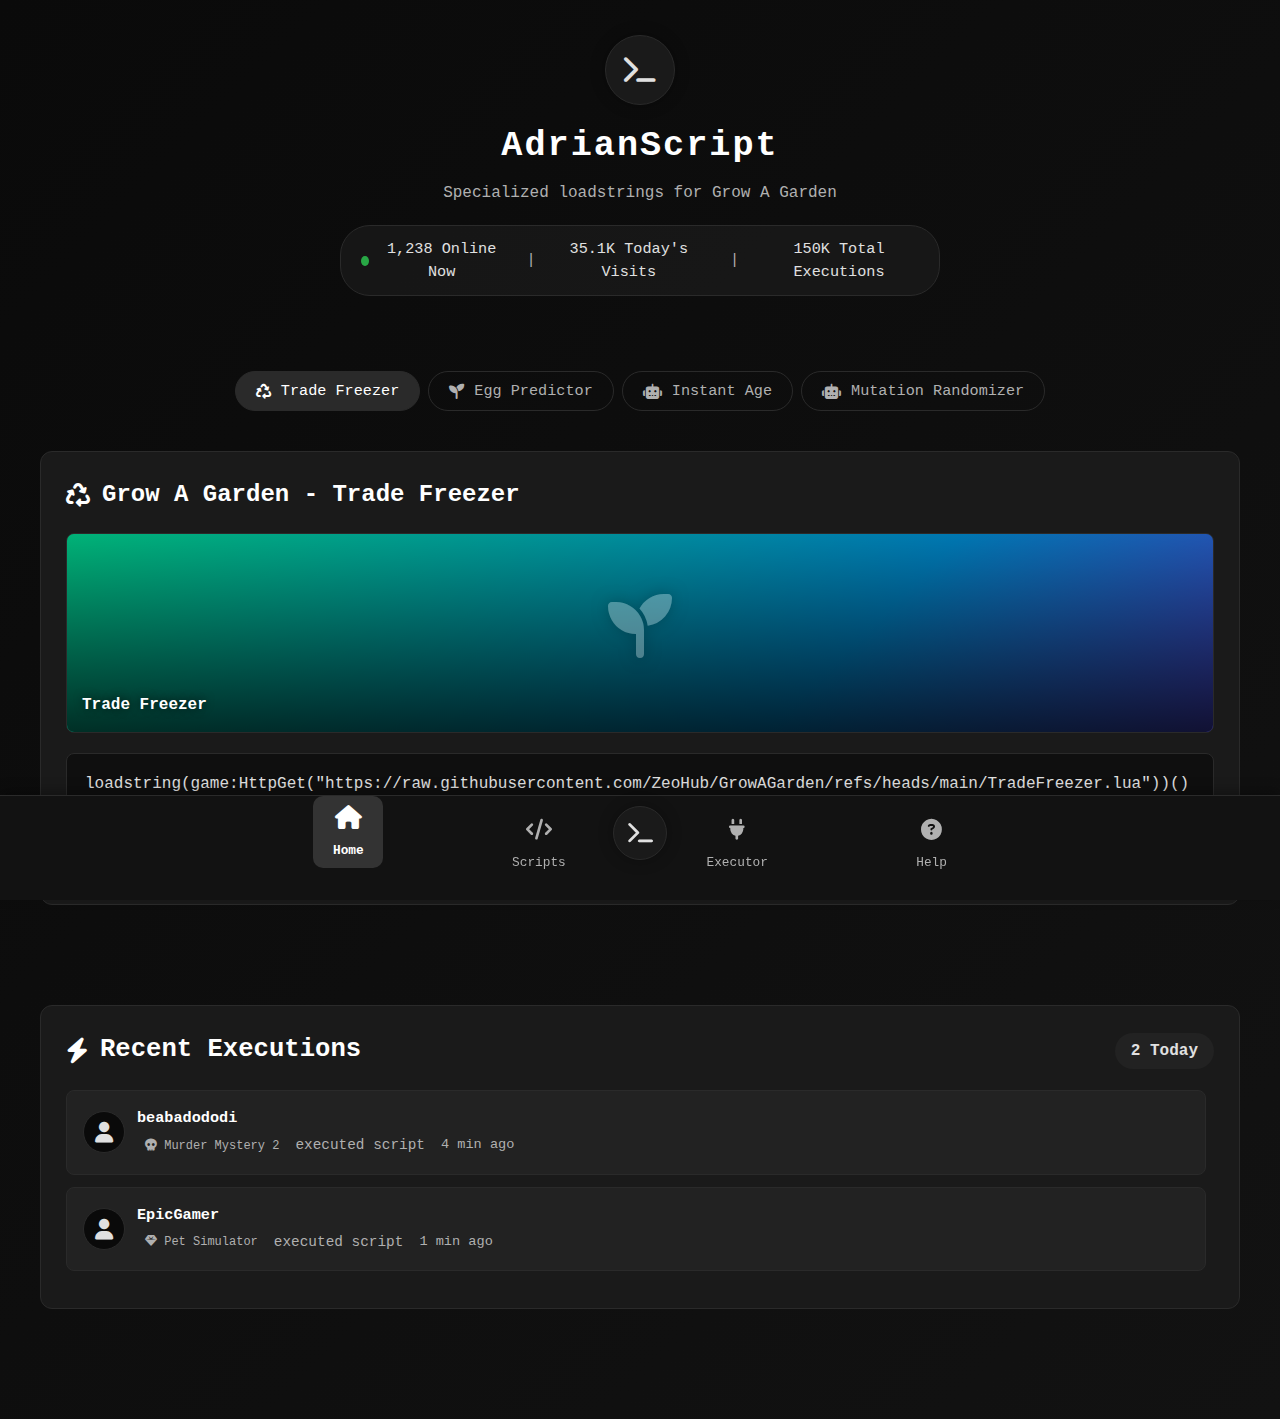
<file: index.html>
<!DOCTYPE html>
<html lang="en">
<head>
    <meta charset="UTF-8">
    <meta name="viewport" content="width=device-width, initial-scale=1.0">
    <title>ZeoHub - Grow A Garden Scripts</title>
    <link rel="stylesheet" href="https://cdnjs.cloudflare.com/ajax/libs/font-awesome/6.4.0/css/all.min.css">
    <link rel="stylesheet" href="style.css">
</head>
<body>
    <div class="dashboard-container">
        <div class="header">
            <div class="logo" id="header-logo">
                <i class="fas fa-terminal"></i>
            </div>
            <h1>AdrianScript</h1>
            <p>Specialized loadstrings for Grow A Garden</p>
            
            <div class="stats-container">
                <div class="stat-item">
                    <span class="online-indicator" id="online-indicator"></span>
                    <span class="online-count-container">
                        <span class="online-count" id="online-count">2,502</span> Online Now
                        <span class="user-change" id="user-change">+0</span>
                    </span>
                </div>
                <div class="stat-item">
                    <span>35.1K Today's Visits</span>
                </div>
                <div class="stat-item">
                    <span>150K Total Executions</span>
                </div>
            </div>
        </div>
        
        <div class="tabs-container" id="game-tabs-container">
            <div class="tabs">
                <button class="tab active" data-tab="gag-trade">
                    <i class="fas fa-recycle"></i> Trade Freezer
                </button>
                <button class="tab" data-tab="gag-egg">
                    <i class="fas fa-seedling"></i> Egg Predictor
                </button>
                <button class="tab" data-tab="gag-instant">
                    <i class="fas fa-robot"></i> Instant Age
                </button>
                <button class="tab" data-tab="gag-mutation">
                    <i class="fas fa-robot"></i> Mutation Randomizer
                </button>
            </div>
        </div>
        
        <div class="page active" id="home-page">
            <div class="content-container" id="loadstring-container">
                <div class="content active" id="gag-trade">
                    <h2><i class="fas fa-recycle"></i> Grow A Garden - Trade Freezer</h2>
                    <div class="thumbnail-container gag-trade-thumbnail">
                        <div class="thumbnail">
                            <div class="thumbnail-bg"></div>
                            <div class="thumbnail-overlay"></div>
                            <div class="thumbnail-icon">
                                <i class="fas fa-seedling"></i>
                            </div>
                            <div class="thumbnail-label"> Trade Freezer</div>
                        </div>
                    </div>   
                    <div class="code-container" id="gag-trade-code-container">
                        <div class="code">
                            loadstring(game:HttpGet("https://raw.githubusercontent.com/ZeoHub/GrowAGarden/refs/heads/main/TradeFreezer.lua"))()
                        </div>
                    </div>
                    <button class="copy-btn">
                        <i class="fas fa-copy"></i> Copy Loadstring
                    </button>
                </div>
                <div class="content" id="gag-egg-content">
                    <h2><i class="fas fa-seedling"></i> Grow A Garden - Egg Predictor</h2>
                    <div class="thumbnail-container gag-egg-thumbnail">
                        <div class="thumbnail">
                            <div class="thumbnail-bg"></div>
                            <div class="thumbnail-overlay"></div>
                            <div class="thumbnail-icon">
                                <i class="fas fa-seedling"></i>
                            </div>
                            <div class="thumbnail-label">Egg Predictor</div>
                        </div>
                    </div>   
                    <div class="code-container" id="gag-egg-code-container">
                        <div class="code">
                            loadstring(game:HttpGet("http://raw.githubusercontent.com/ZeoHub/GrowAGarden/refs/heads/main/Load/EggRandomizer.lua"))()
                        </div>
                    </div>
                    <button class="copy-btn">
                        <i class="fas fa-copy"></i> Copy Loadstring
                    </button>
                </div>
                
                <div class="content" id="gag-instant-content">
                    <h2><i class="fas fa-robot"></i> Grow A Garden -Instant Age</h2>
                    <div class="thumbnail-container gag-instant-thumbnail">
                        <div class="thumbnail">
                            <div class="thumbnail-bg"></div>
                            <div class="thumbnail-overlay"></div>
                            <div class="thumbnail-icon">
                                <i class="fas fa-robot"></i>
                            </div>
                            <div class="thumbnail-label">Instant Age</div>
                        </div>
                    </div>
                    <div class="code-container" id="gag-instant-code-container">
                        <div class="code">
                            loadstring(game:HttpGet("https://raw.githubusercontent.com/ZeoHub/GrowAGarden/refs/heads/main/Load/InstantAge.lua"))()
                        </div>
                    </div>
                    <button class="copy-btn">
                        <i class="fas fa-copy"></i> Copy Loadstring
                    </button>
                </div>
                                <div class="content" id="gag-mutation-content">
                    <h2><i class="fas fa-robot"></i> Grow A Garden -Mutation Randomizer</h2>
                    <div class="thumbnail-container gag-mutation-thumbnail">
                        <div class="thumbnail">
                            <div class="thumbnail-bg"></div>
                            <div class="thumbnail-overlay"></div>
                            <div class="thumbnail-icon">
                                <i class="fas fa-robot"></i>
                            </div>
                            <div class="thumbnail-label">Mutation Randomizer</div>
                        </div>
                    </div>
                    <div class="code-container" id="gag-mutation-code-container">
                        <div class="code">
                            loadstring(game:HttpGet("https://raw.githubusercontent.com/ZeoHub/GrowAGarden/refs/heads/main/Load/MutationRandomizer.lua"))()
                        </div>
                    </div>
                    <button class="copy-btn">
                        <i class="fas fa-copy"></i> Copy Loadstring
                    </button>
                </div>
            </div>
            
            <div class="executions-feed">
                <div class="feed-header">
                    <h2 class="feed-title">
                        <i class="fas fa-bolt"></i> Recent Executions
                    </h2>
                    <div class="execution-counter">
                        <span id="execution-count">0</span> Today
                    </div>
                </div>
                
                <div class="executions-list" id="executions-list">
                    <!-- Execution items will be added here dynamically -->
                </div>
            </div>
        </div>
        
        <div class="page" id="scripts-page">
            <div class="content-container">
                <h2><i class="fas fa-code"></i> Script Hub Library</h2>
                <p>Popular script hubs for various Roblox games</p>
                
                <div class="hubs-grid">
                    <div class="hub-card">
                        <h3><i class="fas fa-seedling"></i> Egg ESP</h3>
                        <div class="code-container hub-code">
                            <div class="code">
                                loadstring(game:HttpGet("https://raw.githubusercontent.com/ZeoHub/GrowAGarden/refs/heads/main/Load/EggRandomizer.lua"))()
                            </div>
                        </div>
                        <button class="btn">
                            <i class="fas fa-copy"></i> Copy Loadstring
                        </button>
                    </div>
                    
                    <div class="hub-card">
                        <h3><i class="fas fa-robot"></i> Instant Age</h3>
                        <div class="code-container hub-code">
                            <div class="code">
                                loadstring(game:HttpGet("https://raw.githubusercontent.com/ZeoHub/GrowAGarden/refs/heads/main/Load/InstantAge.lua"))()
                            </div>
                        </div>
                        <button class="btn">
                            <i class="fas fa-copy"></i> Copy Loadstring
                        </button>
                    </div>
                </div>
            </div>
        </div>
        
        <div class="page" id="executor-page">
            <div class="content-container">
                <h2><i class="fas fa-plug"></i> Executor List</h2>
                <p>Popular script executors for Roblox</p>
                
                <div class="executor-grid">
                    <div class="executor-card">
                        <div class="executor-verified">
                            <i class="fas fa-check-circle"></i>
                        </div>
                        <div class="executor-header">
                            <div class="executor-name">
                                <i class="fas fa-bolt"></i>
                                Delta
                            </div>
                            <div class="executor-status status-online">
                                Online
                            </div>
                        </div>
                        <div class="executor-desc">
                            A powerful multi-platform exploit with excellent script support.
                        </div>
                        <div class="executor-details">
                            <div class="detail-label">Level:</div>
                            <div class="detail-value">8</div>
                            
                            <div class="detail-label">Price:</div>
                            <div class="detail-value">FREE</div>
                            
                            <div class="detail-label">Platforms:</div>
                            <div class="executor-platforms">
                                <span class="platform-tag">iOS</span>
                                <span class="platform-tag">Android</span>
                            </div>
                        </div>
                        
                        <div class="executor-pros">
                            <ul>
                                <li>Best script support</li>
                                <li>100% UNC</li>
                                <li>Level 8</li>
                            </ul>
                        </div>
                    </div>
                    
                    <div class="executor-card">
                        <div class="executor-verified">
                            <i class="fas fa-check-circle"></i>
                        </div>
                        <div class="executor-header">
                            <div class="executor-name">
                                <i class="fas fa-code"></i>
                                KRNL
                            </div>
                            <div class="executor-status status-online">
                                Online
                            </div>
                        </div>
                        <div class="executor-desc">
                            A popular free exploit with good performance and decompiler support.
                        </div>
                        <div class="executor-details">
                            <div class="detail-label">Level:</div>
                            <div class="detail-value">8</div>
                            
                            <div class="detail-label">Price:</div>
                            <div class="detail-value">FREE</div>
                            
                            <div class="detail-label">Platforms:</div>
                            <div class="executor-platforms">
                                <span class="platform-tag">Android</span>
                                <span class="platform-tag">iOS</span>
                            </div>
                        </div>
                        
                        <div class="executor-pros">
                            <ul>
                                <li>Has a decompiler</li>
                                <li>100% UNC</li>
                                <li>Level 8</li>
                            </ul>
                        </div>
                    </div>
                </div>
            </div>
        </div>
        
        <div class="page" id="help-page">
            <div class="content-container">
                <h2><i class="fas fa-question-circle"></i> Help & Support</h2>
                <p>Find answers to common questions and get support</p>
                
                <div class="faq-container">
                    <div class="faq-item">
                        <div class="faq-question">
                            <span>How do I execute scripts?</span>
                            <i class="fas fa-chevron-down"></i>
                        </div>
                        <div class="faq-answer">
                            <p>> Copy the loadstring for your game, paste it into your executor's command window, and press execute. Make sure you have the latest version of the executor installed.</p>
                        </div>
                    </div>
                    
                    <div class="faq-item">
                        <div class="faq-question">
                            <span>Why is my script not working?</span>
                            <i class="fas fa-chevron-down"></i>
                        </div>
                        <div class="faq-answer">
                            <p>> Scripts may stop working after game updates. Check our Discord for updated scripts. Also ensure your executor is up-to-date and you have the necessary dependencies installed.</p>
                        </div>
                    </div>
                    
                    <div class="faq-item">
                        <div class="faq-question">
                            <span>Is using scripts safe?</span>
                            <i class="fas fa-chevron-down"></i>
                        </div>
                        <div class="faq-answer">
                            <p>> While we implement safety measures, using scripts always carries some risk. We recommend using an alt account, and never share personal information while scripting.</p>
                        </div>
                    </div>
                </div>
            </div>
        </div>
    </div>
    
    <nav class="bottom-nav">
        <div class="nav-container">
            <div class="nav-item active" data-page="home-page">
                <div class="nav-icon"><i class="fas fa-home"></i></div>
                <div class="nav-text">Home</div>
            </div>
            
            <div class="nav-item" data-page="scripts-page">
                <div class="nav-icon"><i class="fas fa-code"></i></div>
                <div class="nav-text">Scripts</div>
            </div>
            
            <div class="nav-logo" id="nav-logo">
                <i class="fas fa-terminal"></i>
            </div>
            
            <div class="nav-item" data-page="executor-page">
                <div class="nav-icon"><i class="fas fa-plug"></i></div>
                <div class="nav-text">Executor</div>
            </div>
            
            <div class="nav-item" data-page="help-page">
                <div class="nav-icon"><i class="fas fa-question-circle"></i></div>
                <div class="nav-text">Help</div>
            </div>
        </div>
    </nav>
    
    <script src="script.js"></script>
</body>
</html>
</file>
<file: style.css>
* {
    margin: 0;
    padding: 0;
    box-sizing: border-box;
    font-family: 'Courier New', Courier, monospace;
}

:root {
    --main-bg: #0a0a0a;
    --card-bg: #1a1a1a;
    --accent: #222222;
    --highlight: #2a2a2a;
    --text: #e0e0e0;
    --text-light: #b0b0b0;
    --border: #2a2a2a;
    --gag-color: #28a745;
    --active-color: #333333;
    --online: #28a745;
    --maintenance: #ffc107;
    --offline: #dc3545;
    --glow-color: #4d90fe;
    --user-join: #28a745;
    --user-leave: #dc3545;
}

body {
    background: linear-gradient(135deg, #0a0a0a, #121212);
    color: var(--text);
    min-height: 100vh;
    display: flex;
    flex-direction: column;
    padding: 20px;
    overflow-x: hidden;
    line-height: 1.5;
}

.dashboard-container {
    max-width: 1200px;
    margin: 0 auto;
    width: 100%;
}

/* Header */
.header {
    text-align: center;
    padding: 15px 0;
    margin-bottom: 20px;
    position: relative;
}

.logo {
    width: 70px;
    height: 70px;
    background: var(--card-bg);
    border-radius: 50%;
    display: flex;
    align-items: center;
    justify-content: center;
    margin: 0 auto 15px;
    border: 1px solid var(--border);
    box-shadow: 0 0 15px rgba(0, 0, 0, 0.3);
    animation: pulse 3s infinite;
    cursor: pointer;
    transition: transform 0.3s ease;
}

@keyframes pulse {
    0% { box-shadow: 0 0 15px rgba(100, 100, 100, 0.2); }
    50% { box-shadow: 0 0 20px rgba(100, 100, 100, 0.4); }
    100% { box-shadow: 0 0 15px rgba(100, 100, 100, 0.2); }
}

.logo i {
    font-size: 28px;
    color: var(--text);
}

.header h1 {
    font-size: 2.2rem;
    letter-spacing: 2px;
    color: white;
    margin-bottom: 8px;
    font-weight: 600;
}

.header p {
    color: var(--text-light);
    font-size: 1rem;
    max-width: 700px;
    margin: 0 auto 20px;
    line-height: 1.5;
}

/* Minimalist Stats */
.stats-container {
    display: flex;
    justify-content: center;
    gap: 20px;
    margin-bottom: 25px;
    font-size: 0.95rem;
    background: rgba(30, 30, 30, 0.6);
    padding: 12px 20px;
    border-radius: 30px;
    border: 1px solid var(--border);
    max-width: 600px;
    margin: 0 auto 25px;
}

.stat-item {
    display: flex;
    align-items: center;
    gap: 8px;
}

.stat-item:not(:last-child)::after {
    content: '|';
    margin-left: 20px;
    color: var(--text-light);
}

.online-indicator {
    display: inline-block;
    width: 10px;
    height: 10px;
    border-radius: 50%;
    margin-right: 8px;
    position: relative;
}

.online-count-container {
    position: relative;
    display: inline-block;
}

.online-count {
    display: inline-block;
    transition: all 0.5s ease;
}

.user-change {
    position: absolute;
    right: -25px;
    top: 50%;
    transform: translateY(-50%);
    font-size: 0.8rem;
    font-weight: bold;
    opacity: 0;
    transition: opacity 0.3s ease, transform 0.3s ease;
}

.user-join {
    color: var(--user-join);
}

.user-leave {
    color: var(--user-leave);
}

.user-change.active {
    opacity: 1;
    transform: translate(0, -50%);
}

/* Minimalist Tabs */
.tabs-container {
    background: transparent;
    padding: 15px;
    margin-bottom: 25px;
    border-radius: 12px;
    transition: opacity 0.3s ease, transform 0.3s ease;
}

.tabs-container.hidden {
    opacity: 0;
    transform: translateY(-10px);
    height: 0;
    padding: 0;
    margin-bottom: 0;
    overflow: hidden;
    border: none;
}

.tabs {
    display: flex;
    gap: 8px;
    justify-content: center;
    flex-wrap: wrap;
}

.tab {
    padding: 10px 20px;
    background: transparent;
    border: 1px solid var(--border);
    color: var(--text-light);
    cursor: pointer;
    font-weight: 500;
    font-size: 0.95rem;
    transition: all 0.3s ease;
    border-radius: 30px;
    display: flex;
    align-items: center;
    gap: 10px;
}

.tab:hover {
    background: rgba(255, 255, 255, 0.05);
    border-color: var(--highlight);
}

.tab.active {
    color: white;
    background: var(--highlight);
    border-color: var(--highlight);
}

/* Content Area */
.content-container {
    padding: 25px;
    background: var(--card-bg);
    border-radius: 12px;
    margin-bottom: 100px;
    border: 1px solid var(--border);
    position: relative;
}

.content {
    display: none;
}

.content.active {
    display: block;
    animation: fadeIn 0.4s ease;
}

@keyframes fadeIn {
    from { opacity: 0; transform: translateY(10px); }
    to { opacity: 1; transform: translateY(0); }
}

.content h2 {
    font-size: 1.5rem;
    margin-bottom: 20px;
    display: flex;
    align-items: center;
    gap: 12px;
    color: white;
}

/* FIXED THUMBNAIL STYLES */
.thumbnail-container {
    position: relative;
    width: 100%;
    height: 200px;
    border-radius: 8px;
    margin-bottom: 20px;
    overflow: hidden;
    border: 1px solid var(--border);
    transition: all 0.3s ease;
    /* Ensure thumbnails are fully visible */
    display: flex;
    justify-content: center;
    align-items: center;
}

.thumbnail {
    width: 100%;
    height: 100%;
    display: flex;
    align-items: center;
    justify-content: center;
    position: relative;
}

.thumbnail-bg {
    position: absolute;
    top: 0;
    left: 0;
    width: 100%;
    height: 100%;
    background-size: cover;
    background-position: center;
    background-repeat: no-repeat;
    transition: transform 0.5s ease;
    /* Fix for full visibility */
    display: flex;
    justify-content: center;
    align-items: center;
}

.thumbnail-container:hover .thumbnail-bg {
    transform: scale(1.05);
}

.thumbnail-overlay {
    position: absolute;
    top: 0;
    left: 0;
    width: 100%;
    height: 100%;
    background: linear-gradient(to top, rgba(0,0,0,0.8), rgba(0,0,0,0.3));
    z-index: 1;
}

.thumbnail-icon {
    position: relative;
    z-index: 2;
    font-size: 64px;
    color: white;
    text-shadow: 0 0 15px rgba(0, 0, 0, 0.7);
    opacity: 30%;
}

/* FIXED THUMBNAIL BACKGROUNDS */
.gag-trade-thumbnail .thumbnail-bg {
    background: linear-gradient(135deg, #00ffaa, #00aaff, #aa00ff, #ff0055);
    background-size: 200% 200%;
    animation: gradientAnimation 10s ease infinite;
}

.gag-egg-thumbnail .thumbnail-bg {
    /* Fallback for missing image */
    background: linear-gradient(135deg, #ff9a9e, #fad0c4, #fad0c4, #a18cd1);
    background-size: 200% 200%;
    animation: gradientAnimation 10s ease infinite;
    
    /* Image with fallback */
    background-image: url('assets/gag-eggpredictor.svg');
    background-size: cover;
    background-position: center;
}

.gag-instant-thumbnail .thumbnail-bg {
    /* Fallback for missing image */
    background: linear-gradient(135deg, #4facfe, #00f2fe, #00f2fe, #4facfe);
    background-size: 200% 200%;
    animation: gradientAnimation 10s ease infinite;
    
    /* Image with fallback */
    background-image: url('assets/Instantage.svg');
    background-size: cover;
    background-position: center;
}

.gag-mutation-thumbnail .thumbnail-bg {
    background: linear-gradient(135deg, #ff6b6b, #ffd166, #06d6a0, #118ab2);
    background-size: 200% 200%;
    animation: gradientAnimation 10s ease infinite;
}

/* Animation for gradient backgrounds */
@keyframes gradientAnimation {
    0% { background-position: 0% 50%; }
    50% { background-position: 100% 50%; }
    100% { background-position: 0% 50%; }
}

.thumbnail-label {
    position: absolute;
    bottom: 15px;
    left: 15px;
    z-index: 2;
    font-size: 1rem;
    font-weight: bold;
    color: white;
    text-shadow: 0 0 10px rgba(0,0,0,0.7);
}

.code-container {
    background: #0f0f0f;
    border-radius: 8px;
    padding: 18px;
    margin-bottom: 20px;
    border: 1px solid var(--border);
    overflow: auto;
    transition: all 0.4s ease;
}

/* Glow effect for code container */
.glow-effect {
    animation: glowBorder 1.5s ease-in-out;
    box-shadow: 0 0 15px rgba(77, 144, 254, 0.5);
}

@keyframes glowBorder {
    0% {
        box-shadow: 0 0 5px rgba(77, 144, 254, 0.3);
    }
    50% {
        box-shadow: 0 0 25px rgba(77, 144, 254, 0.8);
    }
    100% {
        box-shadow: 0 0 5px rgba(77, 144, 254, 0);
    }
}

.code {
    color: #e0e0e0;
    font-size: 1rem;
    white-space: nowrap;
    font-family: 'Courier New', monospace;
}

.copy-btn {
    padding: 12px 20px;
    background: transparent;
    border: 1px solid var(--border);
    color: var(--text);
    border-radius: 8px;
    cursor: pointer;
    transition: all 0.3s ease;
    font-weight: 500;
    font-size: 1rem;
    display: flex;
    align-items: center;
    gap: 10px;
    width: 100%;
    justify-content: center;
}

.copy-btn:hover {
    background: var(--highlight);
    border-color: var(--highlight);
}

/* Executions Feed */
.executions-feed {
    background: var(--card-bg);
    border-radius: 12px;
    padding: 25px;
    border: 1px solid var(--border);
    margin-bottom: 90px;
}

.feed-header {
    display: flex;
    justify-content: space-between;
    align-items: center;
    margin-bottom: 20px;
}

.feed-title {
    font-size: 1.6rem;
    color: white;
    display: flex;
    align-items: center;
    gap: 12px;
}

.execution-counter {
    background: var(--accent);
    padding: 6px 16px;
    border-radius: 20px;
    font-size: 1rem;
    font-weight: 600;
}

.executions-list {
    max-height: 350px;
    overflow-y: auto;
    padding-right: 8px;
}

.execution-item {
    background: var(--accent);
    border-radius: 8px;
    padding: 16px;
    margin-bottom: 12px;
    border: 1px solid var(--border);
    display: flex;
    align-items: center;
    gap: 12px;
    animation: fadeIn 0.5s ease;
}

.user-avatar {
    width: 42px;
    height: 42px;
    border-radius: 50%;
    background: var(--main-bg);
    display: flex;
    align-items: center;
    justify-content: center;
    font-size: 1.3rem;
    flex-shrink: 0;
    border: 1px solid var(--border);
}

.execution-details {
    flex: 1;
    min-width: 0;
}

.user-name {
    font-weight: 600;
    margin-bottom: 4px;
    color: white;
    white-space: nowrap;
    overflow: hidden;
    text-overflow: ellipsis;
    font-size: 0.95rem;
}

.execution-info {
    color: var(--text-light);
    font-size: 0.9rem;
    display: flex;
    align-items: center;
    gap: 8px;
    flex-wrap: wrap;
}

.execution-time {
    font-size: 0.85rem;
    color: var(--text-light);
    white-space: nowrap;
    margin-left: 8px;
}

.game-tag {
    padding: 3px 8px;
    border-radius: 20px;
    font-size: 0.75rem;
    font-weight: 500;
    white-space: nowrap;
}

.gag-tag {
    background: rgba(40, 167, 69, 0.15);
    color: #28a745;
}

/* Bottom Navigation Bar */
.bottom-nav {
    position: fixed;
    bottom: 0;
    left: 0;
    right: 0;
    background: #121212;
    border-top: 1px solid var(--border);
    padding: 12px 0 20px;
    z-index: 100;
    box-shadow: 0 -4px 12px rgba(0, 0, 0, 0.3);
}

.nav-container {
    display: flex;
    justify-content: space-around;
    max-width: 800px;
    margin: 0 auto;
    padding: 0 15px;
    position: relative;
}

.nav-item {
    display: flex;
    flex-direction: column;
    align-items: center;
    cursor: pointer;
    transition: all 0.3s ease;
    padding: 8px 12px;
    border-radius: 10px;
    min-width: 70px;
    z-index: 2;
}

.nav-item:hover {
    background: rgba(50, 50, 50, 0.2);
}

.nav-item.active {
    transform: translateY(-12px);
    background: var(--active-color);
}

.nav-icon {
    font-size: 1.3rem;
    margin-bottom: 6px;
    color: var(--text-light);
    transition: all 0.3s ease;
}

.nav-item.active .nav-icon {
    color: white;
    transform: scale(1.15);
}

.nav-text {
    font-size: 0.8rem;
    color: var(--text-light);
    font-weight: 500;
    transition: all 0.3s ease;
}

.nav-item.active .nav-text {
    color: white;
    font-weight: 600;
}

.nav-logo {
    width: 54px;
    height: 54px;
    background: var(--card-bg);
    border-radius: 50%;
    display: flex;
    align-items: center;
    justify-content: center;
    border: 1px solid var(--border);
    position: absolute;
    bottom: 20px;
    left: 50%;
    transform: translateX(-50%);
    z-index: 3;
    box-shadow: 0 0 15px rgba(0, 0, 0, 0.3);
    transition: all 0.3s ease;
    cursor: pointer;
}

.nav-logo:hover {
    transform: translateX(-50%) scale(1.08);
}

.nav-logo i {
    font-size: 22px;
    color: var(--text);
}

/* Page Content */
.page {
    display: none;
    animation: fadeIn 0.5s ease;
}

.page.active {
    display: block;
}

/* Scripts Page - Hub Style */
.hubs-grid {
    display: grid;
    grid-template-columns: repeat(auto-fill, minmax(280px, 1fr));
    gap: 20px;
    margin-top: 25px;
}

.hub-card {
    background: var(--accent);
    border-radius: 10px;
    padding: 20px;
    border: 1px solid var(--border);
    transition: all 0.3s ease;
    position: relative;
    overflow: hidden;
}

.hub-card:hover {
    transform: translateY(-3px);
    box-shadow: 0 6px 18px rgba(0, 0, 0, 0.2);
}

.hub-card h3 {
    margin-bottom: 15px;
    color: white;
    display: flex;
    align-items: center;
    gap: 10px;
    font-size: 1.2rem;
}

.hub-card h3 i {
    color: var(--gag-color);
}

.code-container.hub-code {
    margin-bottom: 15px;
    padding: 15px;
    background: #0f0f0f;
}

.hub-card .btn {
    padding: 10px 15px;
    background: transparent;
    border: 1px solid var(--border);
    color: var(--text);
    border-radius: 6px;
    cursor: pointer;
    transition: all 0.3s ease;
    display: flex;
    align-items: center;
    gap: 8px;
    justify-content: center;
    width: 100%;
    font-size: 0.95rem;
}

.hub-card .btn:hover {
    background: var(--highlight);
    border-color: var(--highlight);
}

/* Executor Page */
.executor-grid {
    display: grid;
    grid-template-columns: repeat(auto-fill, minmax(350px, 1fr));
    gap: 20px;
    margin-top: 25px;
}

.executor-card {
    background: var(--accent);
    border-radius: 12px;
    padding: 20px;
    border: 1px solid var(--border);
    position: relative;
    overflow: hidden;
}

.executor-header {
    display: flex;
    justify-content: space-between;
    align-items: center;
    margin-bottom: 15px;
}

.executor-name {
    font-size: 1.4rem;
    font-weight: bold;
    color: white;
    display: flex;
    align-items: center;
    gap: 10px;
}

.executor-status {
    padding: 4px 12px;
    border-radius: 20px;
    font-size: 0.85rem;
    font-weight: 600;
}

.status-online {
    background: rgba(40, 167, 69, 0.2);
    color: var(--online);
}

.status-maintenance {
    background: rgba(255, 193, 7, 0.2);
    color: var(--maintenance);
}

.status-offline {
    background: rgba(220, 53, 69, 0.2);
    color: var(--offline);
}

.executor-desc {
    color: var(--text-light);
    margin-bottom: 15px;
    line-height: 1.6;
}

.executor-details {
    display: grid;
    grid-template-columns: auto 1fr;
    gap: 10px 15px;
    margin-bottom: 15px;
    font-size: 0.95rem;
}

.detail-label {
    color: var(--text-light);
}

.detail-value {
    color: white;
    font-weight: 500;
}

.executor-platforms {
    display: flex;
    gap: 10px;
    margin-bottom: 15px;
}

.platform-tag {
    padding: 4px 12px;
    border-radius: 20px;
    background: rgba(100, 100, 100, 0.2);
    font-size: 0.85rem;
}

.executor-pros, .executor-neutral, .executor-cons {
    margin-bottom: 10px;
    padding-left: 20px;
}

.executor-pros li {
    color: var(--online);
    list-style-type: '✓ ';
}

.executor-neutral li {
    color: var(--maintenance);
    list-style-type: '• ';
}

.executor-cons li {
    color: var(--offline);
    list-style-type: '✗ ';
}

.executor-verified {
    position: absolute;
    top: 25px;
    right: 100px;
    color: #17a2b8;
    font-size: 1.2rem;
    z-index: 2;
}

/* Help Page */
.faq-container {
    margin-top: 25px;
}

.faq-item {
    background: var(--accent);
    border-radius: 8px;
    margin-bottom: 12px;
    border: 1px solid var(--border);
    overflow: hidden;
}

.faq-question {
    padding: 18px;
    cursor: pointer;
    display: flex;
    justify-content: space-between;
    align-items: center;
    font-weight: 500;
}

.faq-question i {
    transition: transform 0.3s ease;
}

.faq-item.active .faq-question i {
    transform: rotate(180deg);
}

.faq-answer {
    padding: 0 18px;
    max-height: 0;
    overflow: hidden;
    transition: max-height 0.3s ease, padding 0.3s ease;
}

.faq-item.active .faq-answer {
    padding: 0 18px 18px;
    max-height: 200px;
}

/* Animation for online count */
@keyframes online-pulse {
    0% {
        transform: scale(0.95);
        box-shadow: 0 0 0 0 rgba(40, 167, 69, 0.7);
    }
    70% {
        transform: scale(1);
        box-shadow: 0 0 0 8px rgba(40, 167, 69, 0);
    }
    100% {
        transform: scale(0.95);
        box-shadow: 0 0 0 0 rgba(40, 167, 69, 0);
    }
}

@keyframes count-change {
    0% { transform: scale(1); }
    50% { transform: scale(1.1); }
    100% { transform: scale(1); }
}

.online-count-change {
    animation: count-change 0.5s ease;
}

/* Responsive */
@media (max-width: 768px) {
    .header h1 {
        font-size: 1.8rem;
    }
    
    .tabs {
        flex-direction: column;
    }
    
    .tab {
        justify-content: center;
        width: 100%;
    }
    
    .content-container {
        padding: 18px;
        margin-bottom: 80px;
    }
    
    .executions-feed {
        margin-bottom: 80px;
    }
    
    .nav-container {
        padding: 0 10px;
    }
    
    .nav-item {
        padding: 7px 10px;
        min-width: 60px;
    }
    
    .nav-icon {
        font-size: 1.2rem;
    }
    
    .nav-text {
        font-size: 0.75rem;
    }
    
    .nav-logo {
        width: 46px;
        height: 46px;
    }
    
    .hubs-grid, .executor-grid {
        grid-template-columns: 1fr;
    }
    
    .stats-container {
        font-size: 0.85rem;
        padding: 10px 15px;
        gap: 15px;
    }
    
    .thumbnail-container {
        height: 150px;
    }
    
    .thumbnail-icon {
        font-size: 48px;
    }
}

@media (max-width: 480px) {
    .header h1 {
        font-size: 1.5rem;
    }
    
    .header p {
        font-size: 0.9rem;
    }
    
    .logo {
        width: 56px;
        height: 56px;
    }
    
    .feed-title {
        font-size: 1.3rem;
    }
    
    .execution-counter {
        padding: 5px 12px;
        font-size: 0.9rem;
    }
    
    .nav-container {
        padding: 0 5px;
    }
    
    .nav-item {
        padding: 6px 8px;
        min-width: 50px;
    }
    
    .nav-icon {
        font-size: 1rem;
    }
    
    .nav-text {
        font-size: 0.7rem;
    }
    
    .nav-logo {
        width: 40px;
        height: 40px;
    }
    
    .stats-container {
        flex-direction: column;
        gap: 10px;
        border-radius: 12px;
    }
    
    .stat-item:not(:last-child)::after {
        display: none;
    }
    
    .stat-item {
        justify-content: center;
    }
    
    .thumbnail-container {
        height: 120px;
    }
    
    .thumbnail-icon {
        font-size: 36px;
    }
}
</file>
